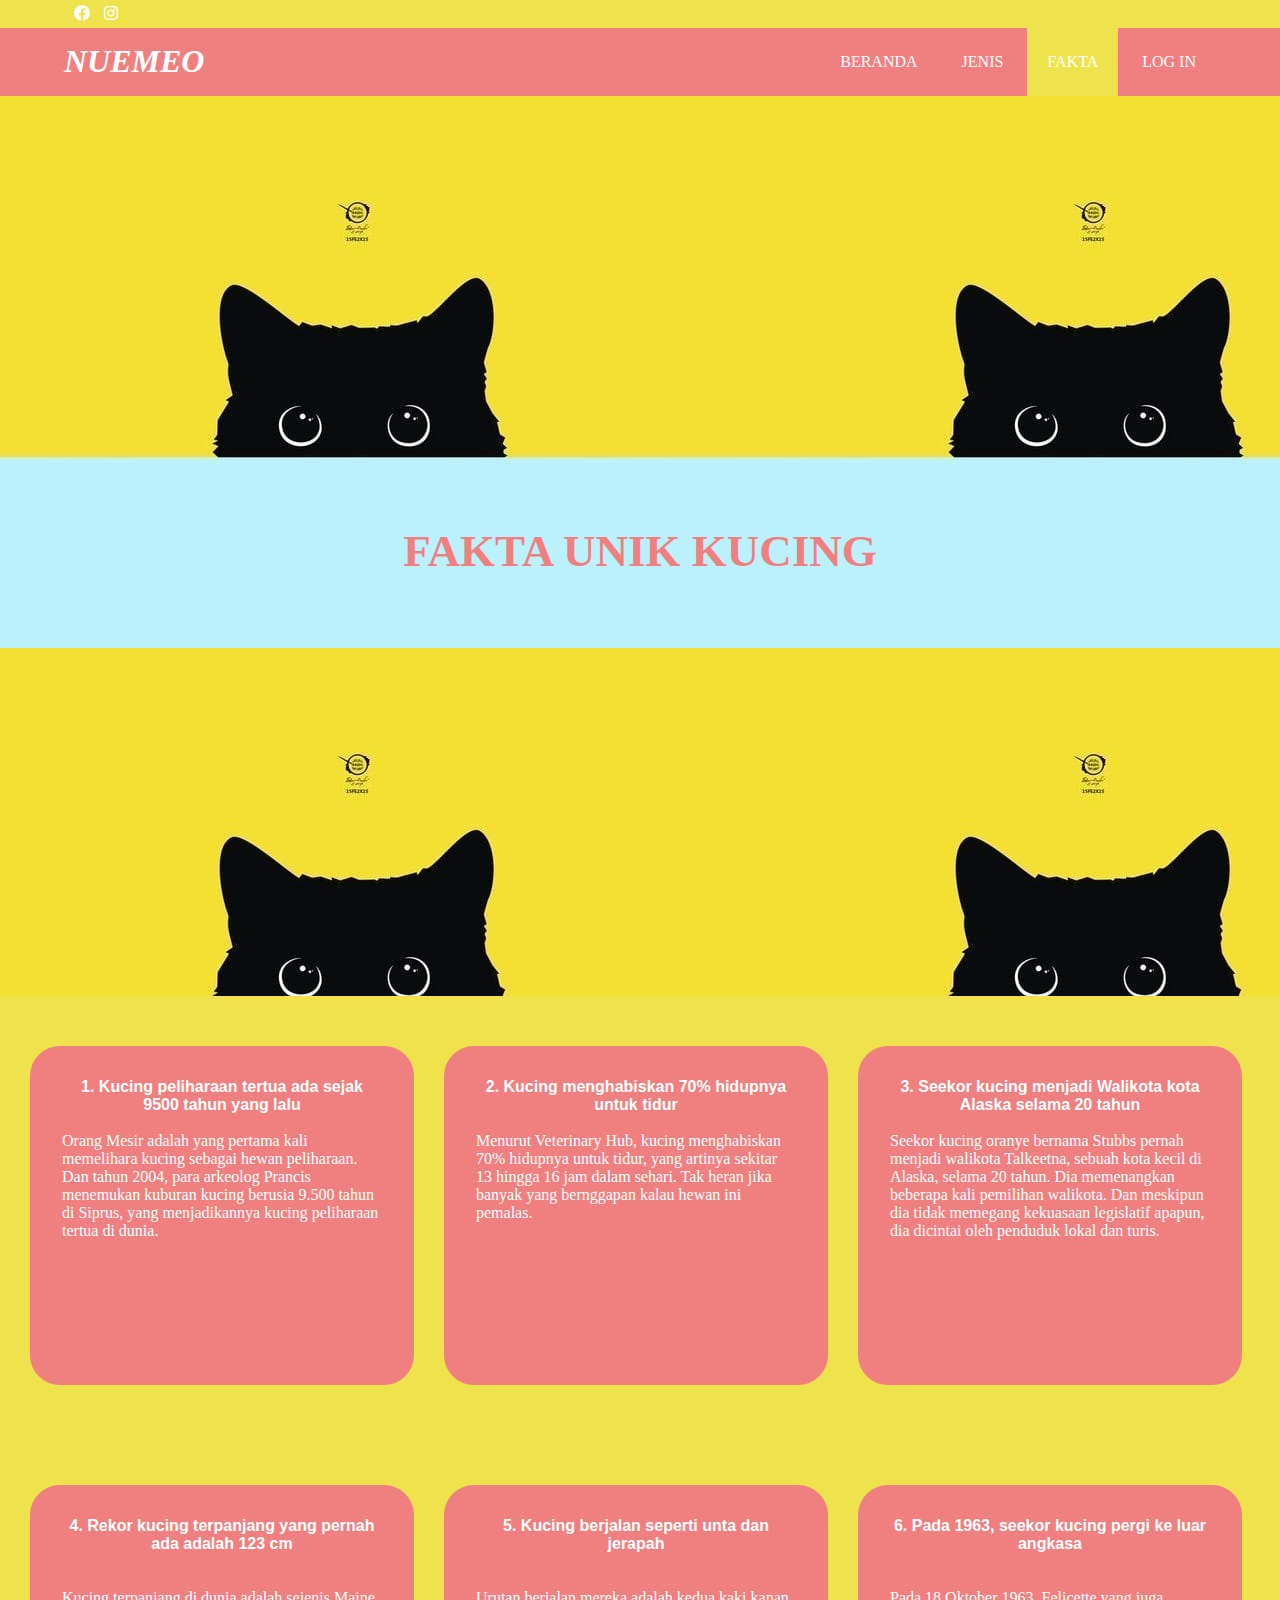
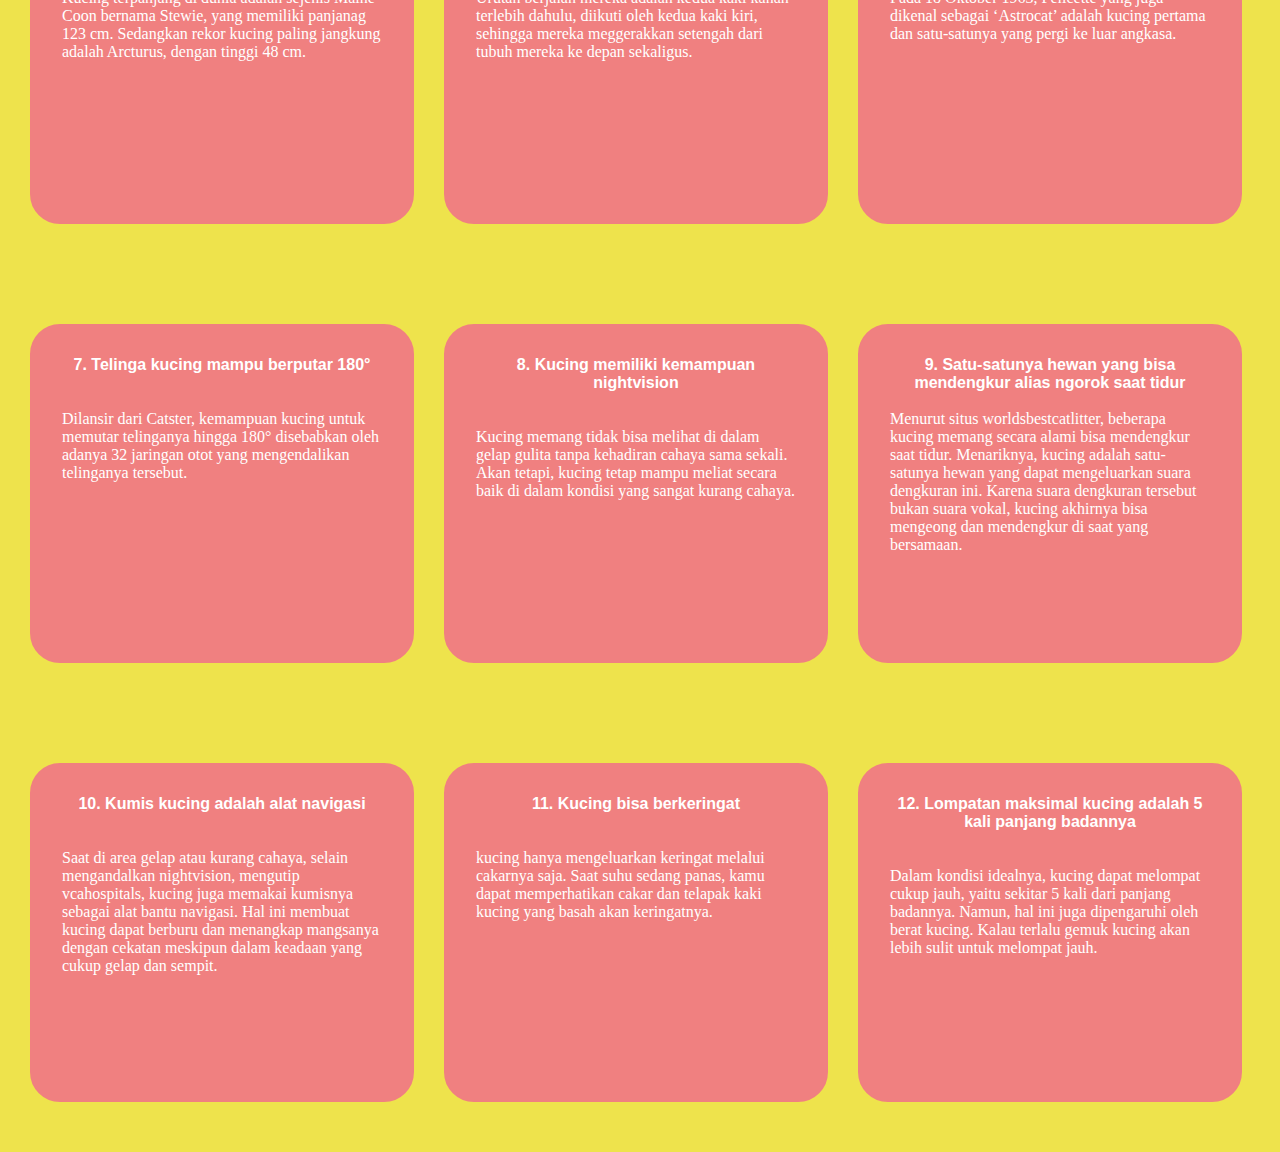
<file: fakta.html>
<!DOCTYPE html>
<html lang="en">
<head>
    <meta charset="UTF-8">
    <meta http-equiv="X-UA-Compatible" content="IE=edge">
    <meta name="viewport" content="width=device-width, initial-scale=1">
    <title>MEOWIW</title>
    <link rel="stylesheet" href="style.css">
    <link rel="stylesheet" href="https://cdnjs.cloudflare.com/ajax/libs/font-awesome/5.15.4/css/all.min.css">
</head>
<body>

    <!-- header -->
    <div class="medsos">
        <div class="container">
            <ul>
                <li><a href="https://www.facebook.com/lovelyta.sekarayu/"><i class="fab fa-facebook"></i></a></li>
                <li><a href="https://www.instagram.com/vveskr/"><i class="fab fa-instagram"></i></a></li>
            </ul>
        </div>
    </div>
    <header>
        <div class="container">
            <h1><a href="index.html">NUEMEO</a></h1>
            <ul>
                <li><a href="index.html">BERANDA</a></li>
                <li><a href="jenis.html">JENIS</a></li>
                <li class="active"><a href="fakta.html">FAKTA</a></li>
                <li><a href="login.php">LOG IN</a></li>
            </ul>
        </div>
    </header>

    <!-- banner -->
    <section class="banner">
        <h2>FAKTA UNIK KUCING</h2> 
    </section>

    <!-- fakta -->
    <div class="fakta-container" id="fakta">
        <div class="box-fakta">
            <div class="box1">
                <div class="fakta">
                    <h4>1. Kucing peliharaan tertua ada sejak 9500 tahun yang lalu</h4>
                    <br>
                    <p>Orang Mesir adalah yang pertama kali memelihara kucing sebagai hewan peliharaan. Dan tahun 2004, para arkeolog Prancis menemukan kuburan kucing berusia 9.500 tahun di Siprus, yang menjadikannya kucing peliharaan tertua di dunia.</p>
                </div>
            </div>
            <div class="box1">
                <div class="fakta">
                    <h4>2. Kucing menghabiskan 70% hidupnya untuk tidur</h4>
                    <br>
                    <p>Menurut Veterinary Hub, kucing menghabiskan 70% hidupnya untuk tidur, yang artinya sekitar 13 hingga 16 jam dalam sehari. Tak heran jika banyak yang bernggapan kalau hewan ini pemalas.</p>
                </div>
            </div>
            <div class="box1">
                <div class="fakta">
                    <h4>3. Seekor kucing menjadi Walikota kota Alaska selama 20 tahun</h4>
                    <br>
                    <p>Seekor kucing oranye bernama Stubbs pernah menjadi walikota Talkeetna, sebuah kota kecil di Alaska, selama 20 tahun. Dia memenangkan beberapa kali pemilihan walikota. Dan meskipun dia tidak memegang kekuasaan legislatif apapun, dia dicintai oleh penduduk lokal dan turis.</p>
                </div>
            </div>
            <div class="box1">
                <div class="fakta">
                    <h4>4. Rekor kucing terpanjang yang pernah ada adalah 123 cm</h4>
                    <br>
                    <br>
                    <p>Kucing terpanjang di dunia adalah sejenis Maine Coon bernama Stewie, yang memiliki panjanag 123 cm. Sedangkan rekor kucing paling jangkung adalah Arcturus, dengan tinggi 48 cm.</p>
                </div>
            </div>
            <div class="box1">
                <div class="fakta">
                    <h4>5. Kucing berjalan seperti unta dan jerapah</h4>
                    <br>
                    <br>
                    <p>Urutan berjalan mereka adalah kedua kaki kanan terlebih dahulu, diikuti oleh kedua kaki kiri, sehingga mereka meggerakkan setengah dari tubuh mereka ke depan sekaligus.</p>
                </div>
            </div>
            <div class="box1">
                <div class="fakta">
                    <h4>6. Pada 1963, seekor kucing pergi ke luar angkasa</h4>
                    <br>
                    <br>
                    <p>Pada 18 Oktober 1963, Felicette yang juga dikenal sebagai ‘Astrocat’ adalah kucing pertama dan satu-satunya yang pergi ke luar angkasa.</p>
                </div>
            </div>
            <div class="box1">
                <div class="fakta">
                    <h4>7. Telinga kucing mampu berputar 180°</h4>
                    <br>
                    <br>
                    <p>Dilansir dari Catster, kemampuan kucing untuk memutar telinganya hingga 180° disebabkan oleh adanya 32 jaringan otot yang mengendalikan telinganya tersebut.</p>
                </div>
            </div>
            <div class="box1">
                <div class="fakta">
                    <h4>8. Kucing memiliki kemampuan nightvision</h4>
                    <br>
                    <br>
                    <p>Kucing memang tidak bisa melihat di dalam gelap gulita tanpa kehadiran cahaya sama sekali. Akan tetapi, kucing tetap mampu meliat secara baik di dalam kondisi yang sangat kurang cahaya.</p>
                </div>
            </div>
            <div class="box1">
                <div class="fakta">
                    <h4>9. Satu-satunya hewan yang bisa mendengkur alias ngorok saat tidur</h4>
                    <br>
                    <p>Menurut situs worldsbestcatlitter, beberapa kucing memang secara alami bisa mendengkur saat tidur. Menariknya, kucing adalah satu-satunya hewan yang dapat mengeluarkan suara dengkuran ini. Karena suara dengkuran tersebut bukan suara vokal, kucing akhirnya bisa mengeong dan mendengkur di saat yang bersamaan.</p>
                </div>
            </div>
            <div class="box1">
                <div class="fakta">
                    <h4>10. Kumis kucing adalah alat navigasi</h4>
                    <br>
                    <br>
                    <p>Saat di area gelap atau kurang cahaya, selain mengandalkan nightvision, mengutip vcahospitals, kucing juga memakai kumisnya sebagai alat bantu navigasi. Hal ini membuat kucing dapat berburu dan menangkap mangsanya dengan cekatan meskipun dalam keadaan yang cukup gelap dan sempit.</p>
                </div>
            </div>
            <div class="box1">
                <div class="fakta">
                    <h4>11. Kucing bisa berkeringat</h4>
                    <br>
                    <br>
                    <p>kucing hanya mengeluarkan keringat melalui cakarnya saja. Saat suhu sedang panas, kamu dapat memperhatikan cakar dan telapak kaki kucing yang basah akan keringatnya.</p>
                </div>
            </div>
            <div class="box1">
                <div class="fakta">
                    <h4>12. Lompatan maksimal kucing adalah 5 kali panjang badannya</h4>
                    <br>
                    <br>
                    <p>Dalam kondisi idealnya, kucing dapat melompat cukup jauh, yaitu sekitar 5 kali dari panjang badannya. Namun, hal ini juga dipengaruhi oleh berat kucing. Kalau terlalu gemuk kucing akan lebih sulit untuk melompat jauh.</p>
                </div>
            </div>
        </div>
    </div>        
</body>
</html>
</file>
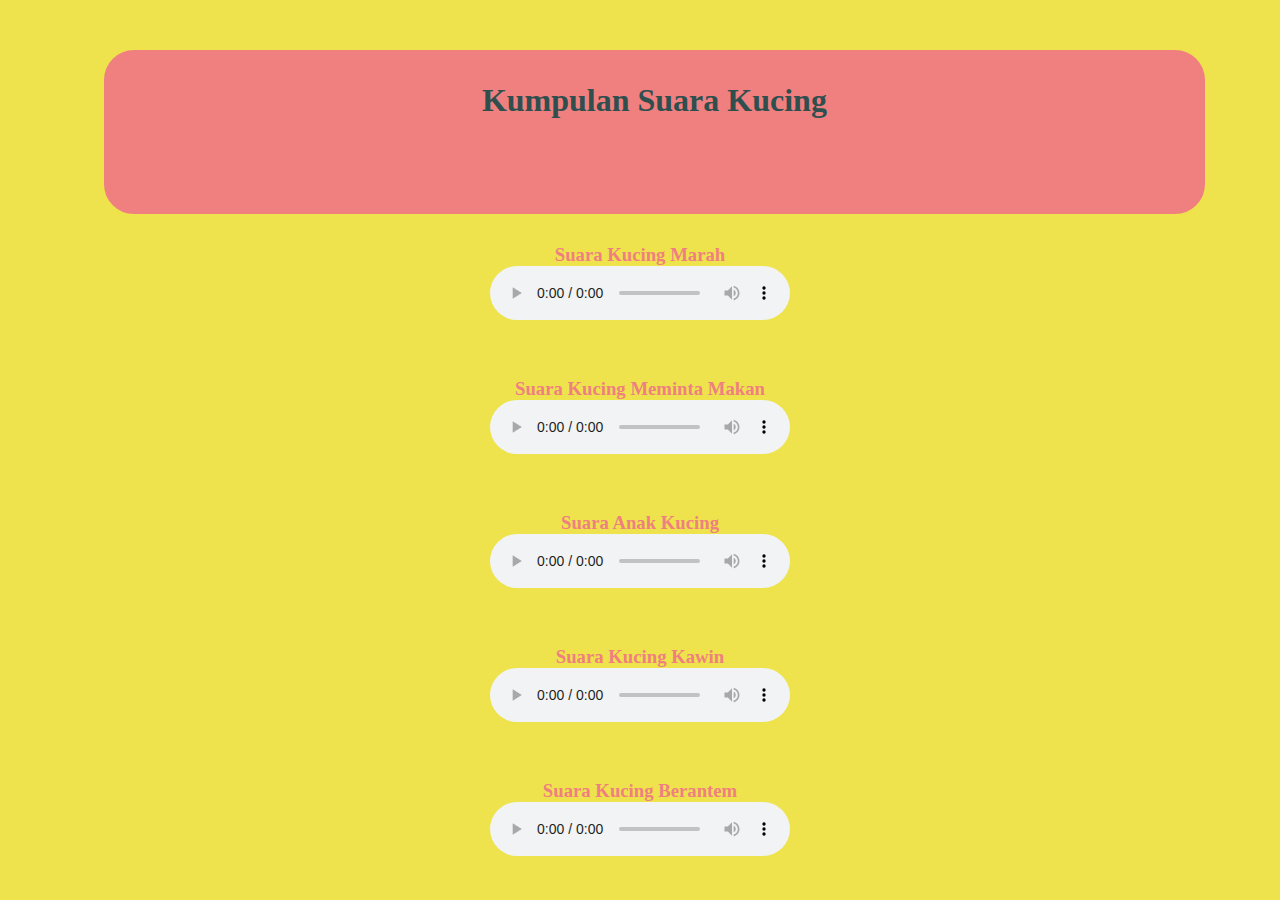
<file: suara.html>
<!DOCTYPE html>
<html lang="en">
<head>
    <meta charset="UTF-8">
    <meta http-equiv="X-UA-Compatible" content="IE=edge">
    <meta name="viewport" content="width=device-width, initial-scale=1.0">
    <link href="https://cdn.jsdelivr.net/npm/bootstrap@5.0.1/dist/css/bootstrap.min.css" rel="stylesheet" integrity="sha384-+0n0xVW2eSR5OomGNYDnhzAbDsOXxcvSN1TPprVMTNDbiYZCxYbOOl7+AMvyTG2x" crossorigin="anonymous">
    <title>suara-suara kucing</title>
    <link rel="stylesheet" href="style.css">
    <link rel="stylesheet" href="https://cdnjs.cloudflare.com/ajax/libs/font-awesome/5.15.4/css/all.min.css">
</head>
<body>
    <div class="container">
        <div class="box4">
        <center><h1 style= "color:darkslategray">Kumpulan Suara Kucing</h1></center>
        </div>
        <center>
            <h3 style= "color:lightcoral">Suara Kucing Marah</h3>
            <audio controls>
                <source src="https://bukuipa.co.id/wp-content/uploads/2019/12/Suara-Kucing-Marah.mp3">
            </audio>
        </center>
        <br> <br> <br>
        <center>
        <h3 style= "color:lightcoral">Suara Kucing Meminta Makan</h3>
            <audio controls>
                <source src="https://bukuipa.co.id/wp-content/uploads/2019/12/Suara-Kucing-Mengeong-Minta-Makan.mp3">
            </audio>
        </center>
        <br> <br> <br>
        <center>
        <h3 style= "color:lightcoral">Suara Anak Kucing</h3>
            <audio controls>
                <source src="https://bukuipa.co.id/wp-content/uploads/2019/12/Suara-Anak-Kucing-Lucu.mp3">
            </audio>
        </center>
        <br> <br> <br>
        <center>
        <h3 style= "color:lightcoral">Suara Kucing Kawin</h3>
            <audio controls>
                <source src="https://bukuipa.co.id/wp-content/uploads/2019/12/Suara-Kucing-Kawing.mp3">
            </audio>
        </center>
        <br> <br> <br>
        <center>
        <h3 style= "color:lightcoral">Suara Kucing Berantem</h3>
            <audio controls>
                <source src="https://bukuipa.co.id/wp-content/uploads/2019/12/Suara-Kucing-Berantem.mp3">
            </audio>
        </center>
       </div>
</body>
</html>
</file>
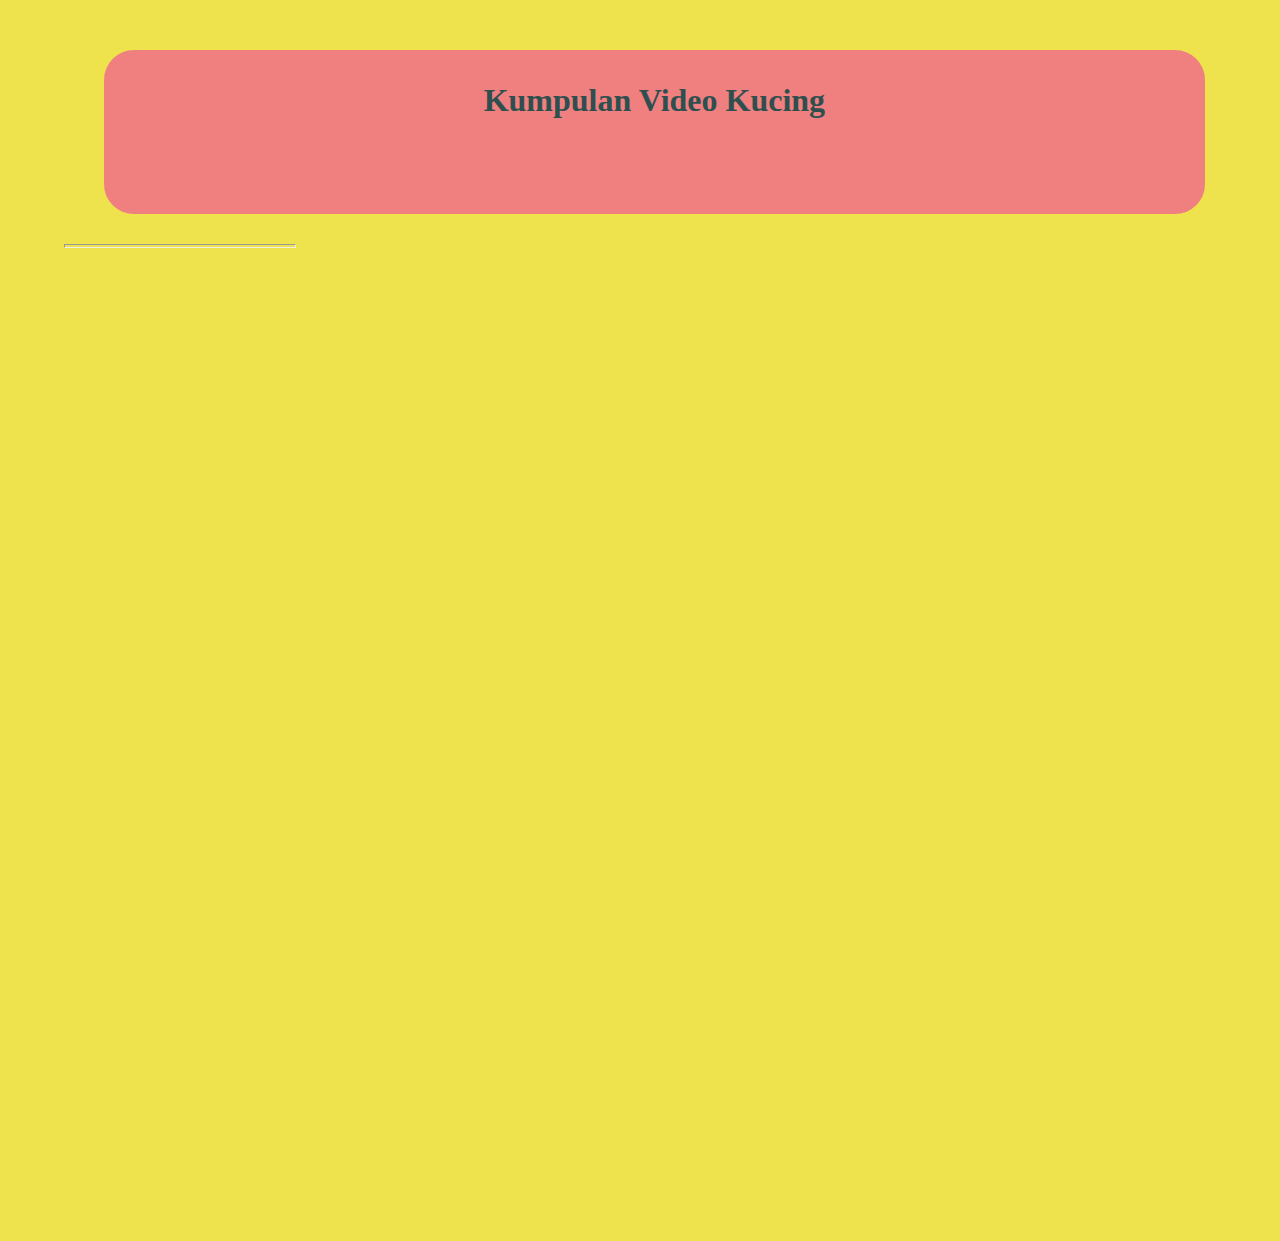
<file: video.html>
<!DOCTYPE html>
<html lang="en">
<head>
    <meta charset="UTF-8">
    <meta http-equiv="X-UA-Compatible" content="IE=edge">
    <meta name="viewport" content="width=device-width, initial-scale=1.0">
    <link href="https://cdn.jsdelivr.net/npm/bootstrap@5.0.1/dist/css/bootstrap.min.css" rel="stylesheet" integrity="sha384-+0n0xVW2eSR5OomGNYDnhzAbDsOXxcvSN1TPprVMTNDbiYZCxYbOOl7+AMvyTG2x" crossorigin="anonymous">
    <title>kumpulan-kumpulan video kucing</title>
    <link rel="stylesheet" href="style.css">
    <link rel="stylesheet" href="https://cdnjs.cloudflare.com/ajax/libs/font-awesome/5.15.4/css/all.min.css">
</head>
<body>
    <div class="container">
        <div class="box4">
        <center><h1 style= "color:darkslategray">Kumpulan Video Kucing</h1></center>
        </div>
        <hr width="20%" size="4">
        <center><iframe width="560" height="315" src="https://www.youtube.com/embed/5TyDk2PAaJ4" title="YouTube video player" frameborder="0" allow="accelerometer; autoplay; clipboard-write; encrypted-media; gyroscope; picture-in-picture" allowfullscreen></iframe></center>
        <br>
        <center><iframe width="560" height="315" src="https://www.youtube.com/embed/jHWKtQHXVJg" title="YouTube video player" frameborder="0" allow="accelerometer; autoplay; clipboard-write; encrypted-media; gyroscope; picture-in-picture" allowfullscreen></iframe></center>
        <br>
        <center><iframe width="560" height="315" src="https://www.youtube.com/embed/Vvr95zo5W-s" title="YouTube video player" frameborder="0" allow="accelerometer; autoplay; clipboard-write; encrypted-media; gyroscope; picture-in-picture" allowfullscreen></iframe></center>
    </div>
</body>
</html>
</file>
<file: style.css>
*{
    padding:0;
    margin:0;
    font-family:Acme;
    color: white;
}
body{
    background-color:rgb(238, 227, 76);
}
a{
    color: inherit;
    text-decoration: none;
}
.medsos{
    padding:5px 0;
    background-color:rgb(238, 227, 76);
}
.medsos ul li{
    display: inline-block;
    color: #fff;
    margin-left: 10px;
}
.container{
    width:90%;
    margin:0 auto;
}
.container:after{
    content:'';
    display: block;
    clear: both;
}
header{
    background-color:lightcoral;
}
header h1{
    float:left;
    padding:15px 0;
    color: white;
    font-style: italic;
    font:Patrick Hand;
}
header ul{
    float:right;
    background-color:lightcoral;
}
header ul li{
    display: inline-block;
}
header ul li a{
    padding:25px 20px;
    display: inline-block;
}
header ul li a:hover{
    background-color:rgb(238, 227, 76);
    color: white;
}
.active{
    background-color:rgb(238, 227, 76);
    color: white;
}
.banner{
    height: 100vh;
    color:black;
    background-image: url(banner.jpeg);
}
h2{
    text-align: center;
    padding:15px 0;
    font-size: 45px;
    line-height: 880px;
    color:lightcoral;
}
nav ul li a{
    text-align: center;
}
.box {
    border:2px solid;
    width:35%;
    height: 400px;
    padding:30px;
    float:left;
    margin-left: 100px;
    margin-top: 50px;
    margin-bottom: 50px;
    border-radius: 30px;
    color:lightcoral;
    background-color: lightcoral;
    float: left;
}
img {
    margin-left:100px;
}
#tulisan {
    color:darkslategray;
    text-align: center;
}
h3{
    text-align: center; 
}
h4{
    text-align: center;
    font-family: Verdana, Geneva, Tahoma, sans-serif;
}
.box1{
    border:2px solid;
    width:25%;
    height: 275px;
    padding:30px;
    float:left;
    margin-left: 30px;
    margin-top: 50px;
    margin-bottom: 50px;
    border-radius: 30px;
    color:lightcoral;
    background-color: lightcoral;
    float: left;
}
.box2{
    border:2px solid;
    width:30%;
    height: 250px;
    padding:30px;
    float:center;
    margin-left: 125px;
    margin-top: 50px;
    margin-bottom: 50px;
    border-radius: 30px;
    color:lightcoral;
    background-color: lightcoral;
    float: left;
}
.box3 {
    border:2px solid;
    width:35%;
    height: 400px;
    padding:30px;
    float:left;
    margin-left: 100px;
    margin-top: 50px;
    margin-bottom: 50px;
    border-radius: 30px;
    color:lightskyblue;
    background-color: lightskyblue;
    float: left;
}
.box4{
    border:2px solid;
    width:90%;
    height: 100px;
    padding:30px;
    float:center;
    margin-left: 40px;
    margin-top: 50px;
    margin-bottom: 30px;
    margin-right: 100px;
    border-radius: 30px;
    color:lightcoral;
    background-color: lightcoral;
    float:none;
}
.box5{
    border:2px solid;
    width:50%;
    height: 60px;
    padding:20px;
    float:center;
    margin-left: 100px;
    margin-top: 10px;
    margin-bottom: 250px;
    margin-right: 200px;
    border-radius: 20px;
    color:lightcoral;
    background-color: lightcoral;
    float:none;
}
</file>
